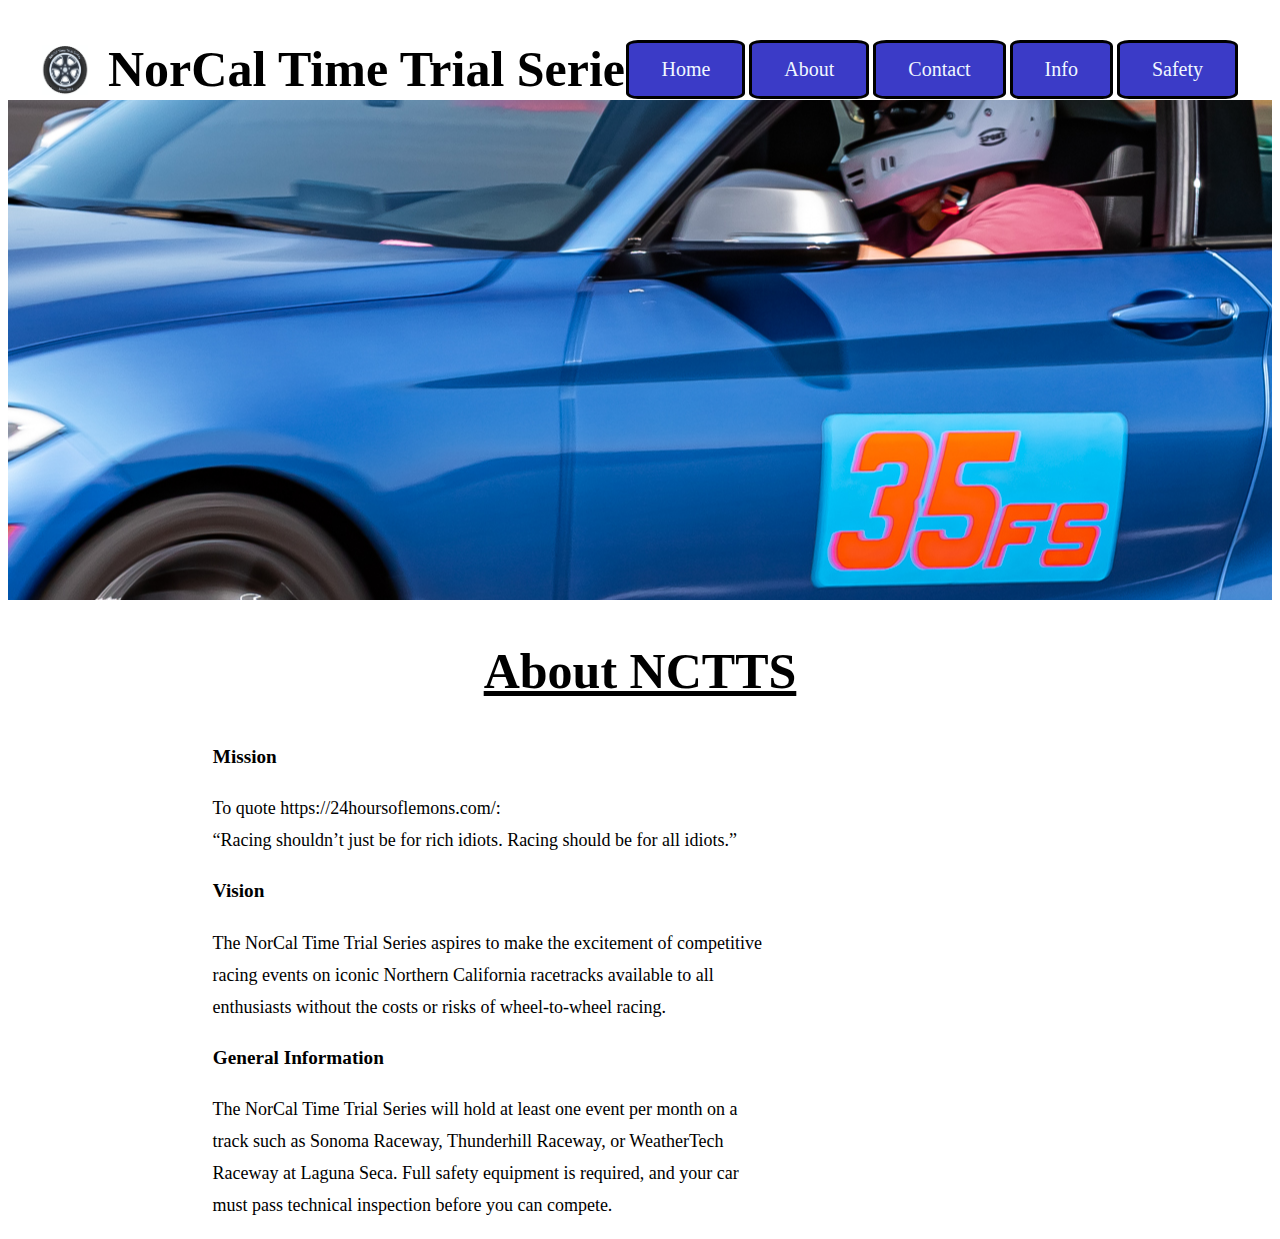
<file: views/index.html>
<!DOCTYPE html>
<html lang="en">
<head>
<meta charset="utf-8">
<!-- <link rel="stylesheet" href="../assets/styles/nctss_1.css"> -->
<!--<link rel="stylesheet" href="../assets/styles/nctss_2.css">-->
<link rel="stylesheet" href="../assets/styles/nctss_3.css">

<title>Home NorCal Times Series</title>
</head>
<body>
    <div id="background-img"></div>
    <h1>NorCal Time Trial Series</h1>
    <h2>About NCTTS</h2>
    <img src="../assets/images/LOGO.png">

    <div class="row">
        <div class="column">
            <nav>
                <ul>
                    <li class="button" id="basic"><a  href="basic.html#basic">Home</a> </li>
                    <li class="button" id="index"><a  href="index.html#index">About</a> </li>
                    <li class="button" id="contact"><a  href="contact.html#contact">Contact</a></li>
                    <li class="button" id="general_info"><a  href="general_info.html#general_info">Info</a></li>
                    <li class="button" id="safety"><a  href="safety.html#safety">Safety</a></li>
                </ul>
                </nav>
        </div>


     
            <div class="column">

                <p class="title">&nbsp;Mission</p>        
                <p>&nbsp;To quote https://24hoursoflemons.com/:<br>
                &nbsp;“Racing shouldn’t just be for rich idiots. Racing should be for all idiots.”</p>
               
            <p class="title">&nbsp;Vision</p>          
                <p>&nbsp;The NorCal Time Trial Series aspires to make the excitement of competitive<br>
                &nbsp;racing events on iconic Northern California racetracks available to all<br> 
                &nbsp;enthusiasts without the costs or risks of wheel-to-wheel racing.</p>
                      
                            
            
            <p class="title">&nbsp;General Information</p>
                <p>&nbsp;The NorCal Time Trial Series will hold at least one event per month on a <br>
                &nbsp;track such as Sonoma Raceway, Thunderhill Raceway, or WeatherTech <br>
                &nbsp;Raceway at Laguna Seca. Full safety equipment is required, and your car <br>
                &nbsp;must pass technical inspection before you can compete.</p>

            </div>

           
            

    </div>

       
</body>
</html>
</file>
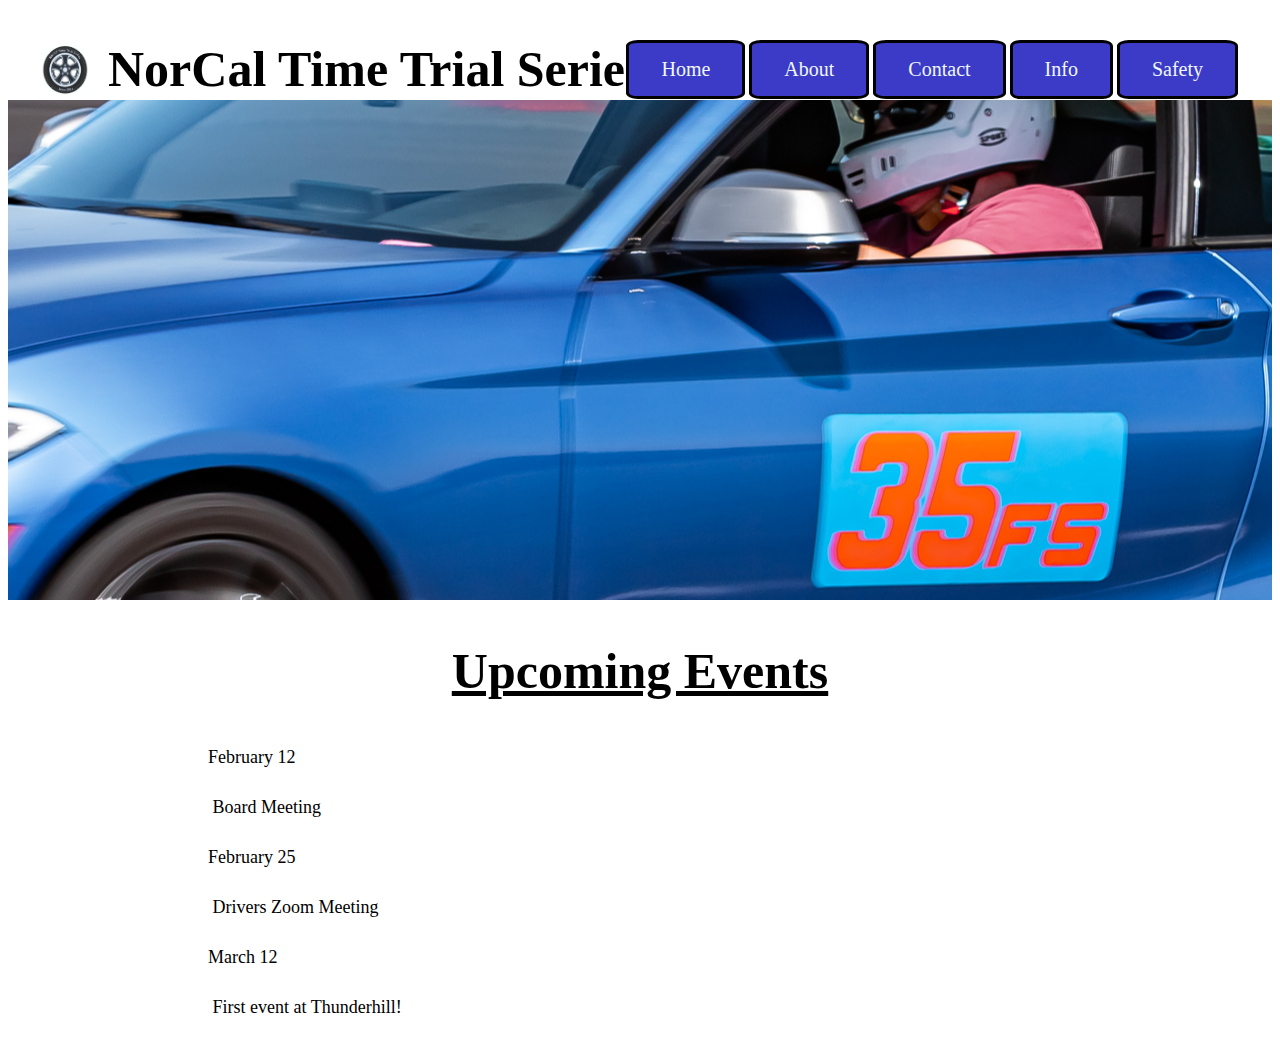
<file: views/basic.html>
<!DOCTYPE html>
<html lang="en">
<head>
<meta charset="utf-8">
<title>About the NorCal Time Trials Series</title>
<!-- <link rel="stylesheet" href="../assets/styles/nctss_1.css"> -->
<!--<link rel="stylesheet" href="../assets/styles/nctss_2.css">-->
<link rel="stylesheet" href="../assets/styles/nctss_3.css">

</head>
<body>

    <div id="background-img"></div>
    <h1>NorCal Time Trial Series</h1>
    <h2>Upcoming Events</h2>
    <img src="../assets/images/LOGO.png">

    <div class="row">
        <div class="column">
            <nav>
                <ul>
                    <li class="button" id="basic"><a  href="basic.html#basic">Home</a> </li>
                    <li class="button" id="index"><a  href="index.html#index">About</a> </li>
                    <li class="button" id="contact"><a  href="contact.html#contact">Contact</a></li>
                    <li class="button" id="general_info"><a  href="general_info.html#general_info">Info</a></li>
                    <li class="button" id="safety"><a  href="safety.html#safety">Safety</a></li>
                </ul>
               
            </nav>
        </div>
       
        <div class="column">
            <p>February 12</p>
            <p>&nbsp;Board Meeting</p>
        
            <p>February 25</p>
            <p>&nbsp;Drivers Zoom Meeting</p>
             
          
            <p>March 12</p>
            <p>&nbsp;First event at Thunderhill!</p>
        </div>

     



    </div>
       
        

 
</body>
</html>
</file>
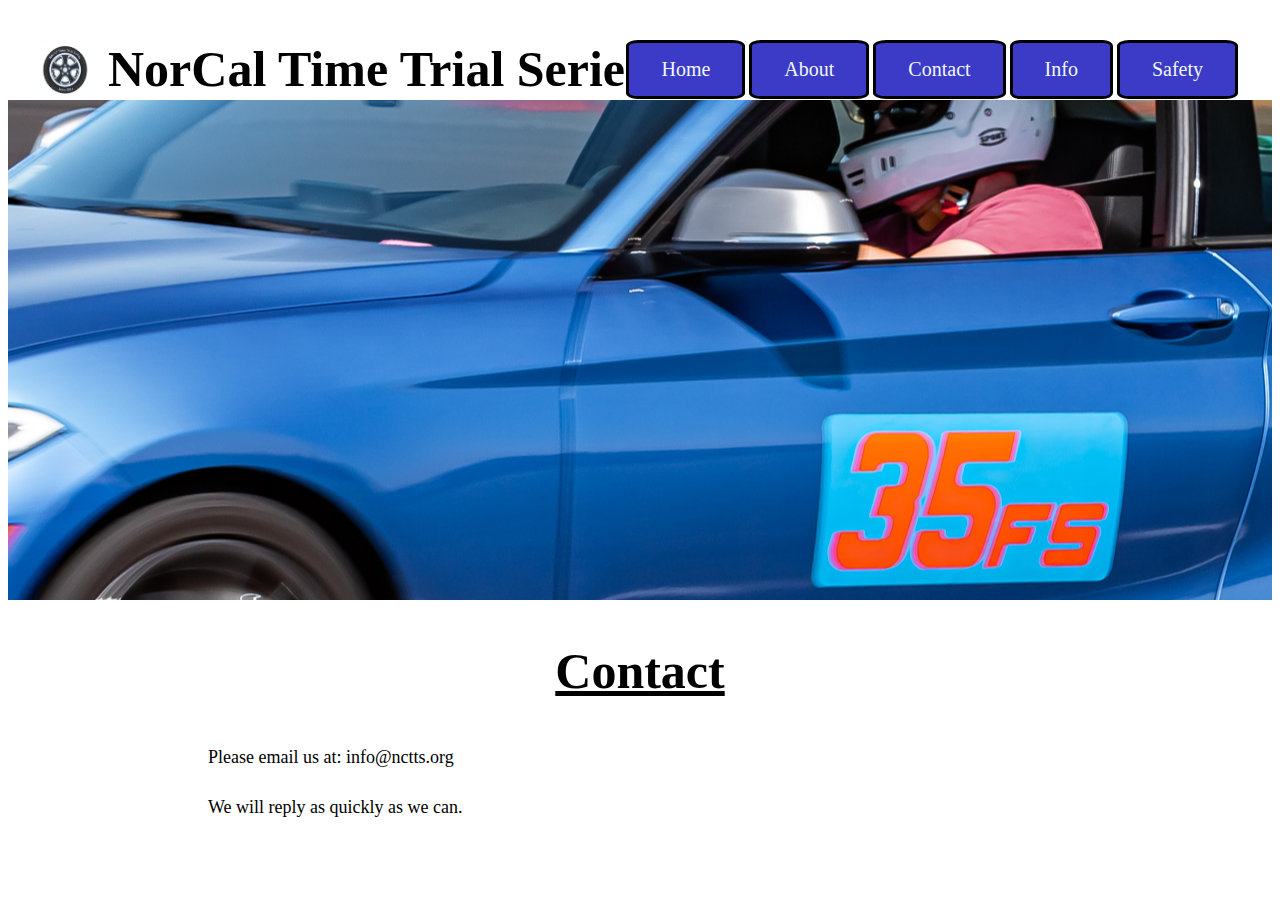
<file: views/contact.html>
<!DOCTYPE html>
<html lang="en">
<head>
<meta charset="utf-8">
<!-- <link rel="stylesheet" href="../assets/styles/nctss_1.css"> -->
<!--<link rel="stylesheet" href="../assets/styles/nctss_2.css">-->
<link rel="stylesheet" href="../assets/styles/nctss_3.css">

<title>Contact Us @NorCal Times Series</title>
</head>
<body>
    <div id="background-img"></div>
    <h1>NorCal Time Trial Series</h1>
    <h2>Contact</h2>
    <img src="../assets/images/LOGO.png">

<div class="row">
    <div class="column">
        <nav>
            <ul>
                <li class="button" id="basic"><a  href="basic.html#basic">Home</a> </li>
                <li class="button" id="index"><a  href="index.html#index">About</a> </li>
                <li class="button" id="contact"><a  href="contact.html#contact">Contact</a></li>
                <li class="button" id="general_info"><a  href="general_info.html#general_info">Info</a></li>
                <li class="button" id="safety"><a  href="safety.html#safety">Safety</a></li>
            </nav>
    </div>

        <div class="column">
            <p>Please email us at: info@nctts.org</p>
            
            <p>We will reply as quickly as we can.</p>
        </div>


</div>

                      
 
</body>
</html>
</file>
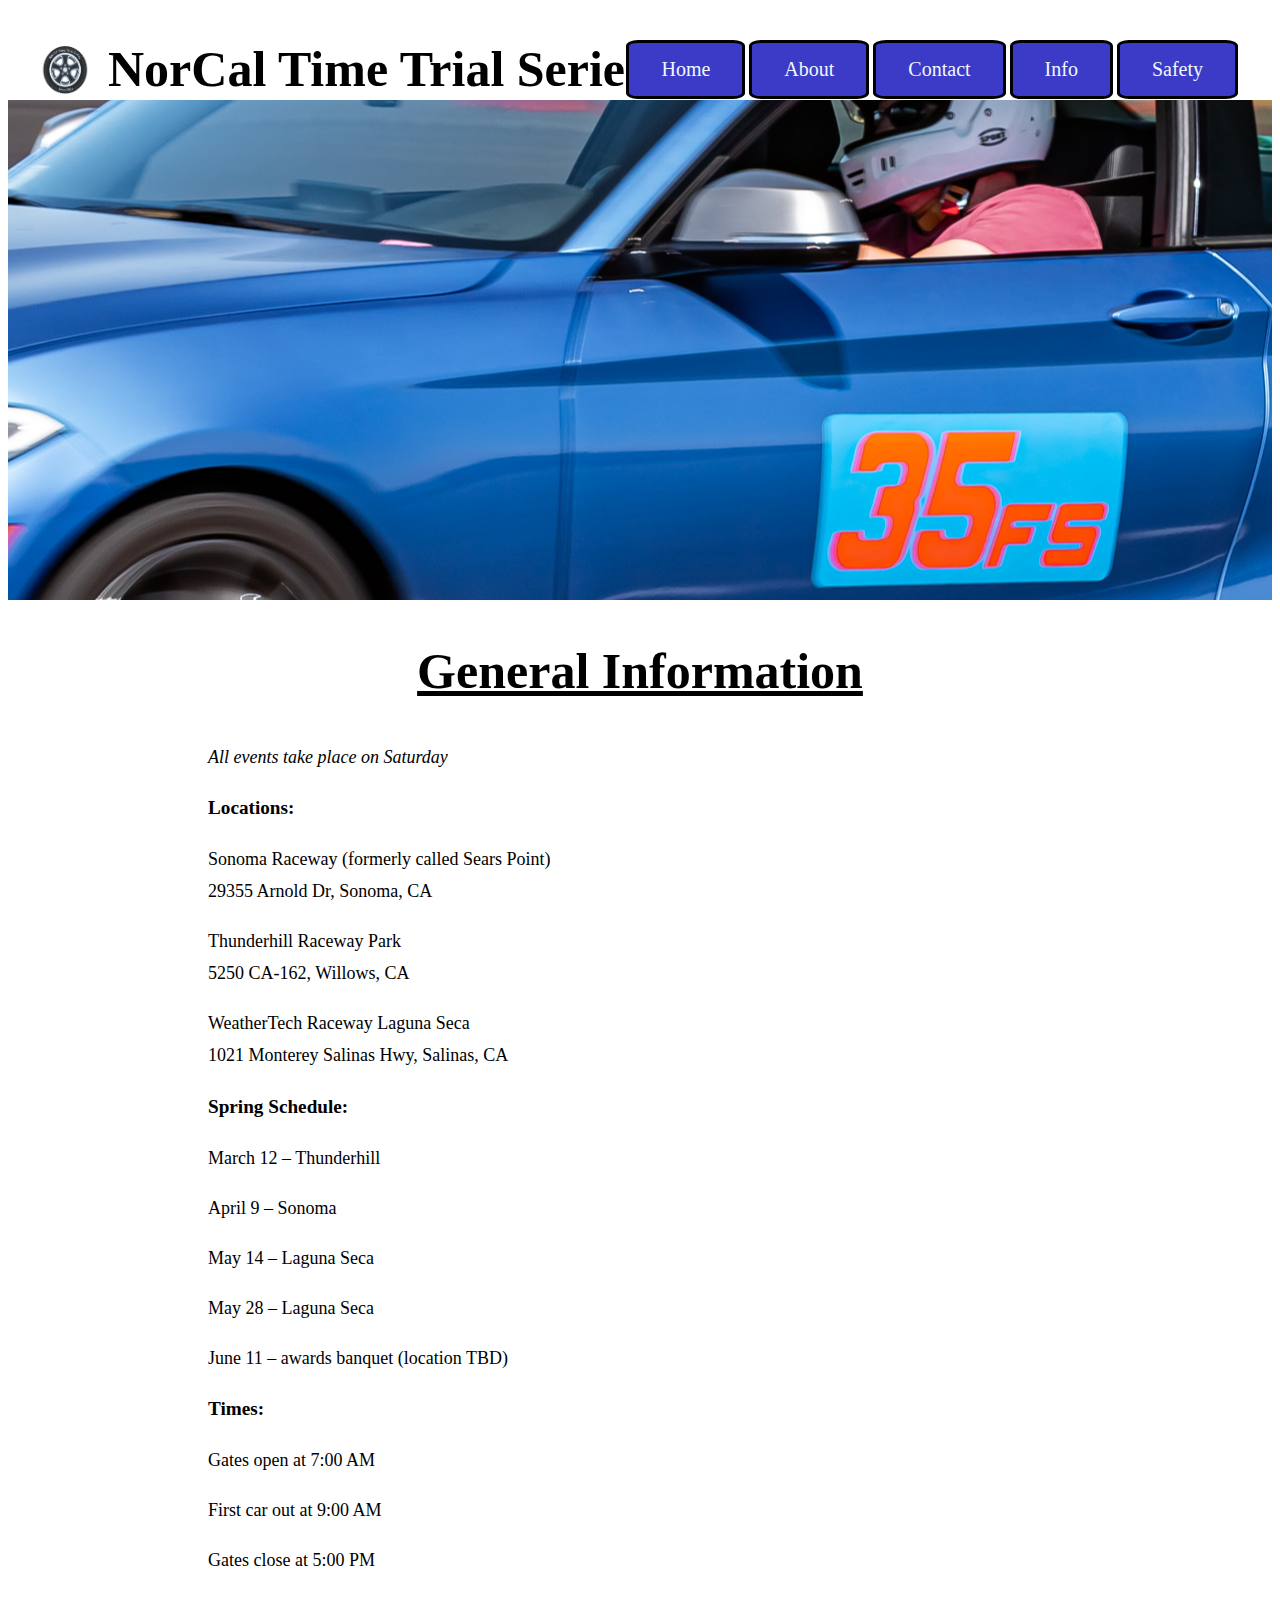
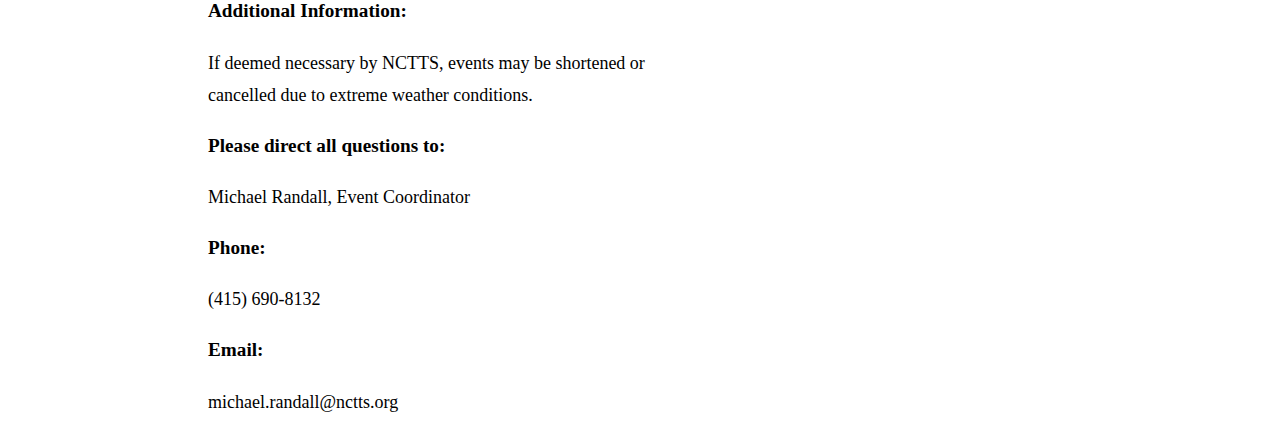
<file: views/general_info.html>
<!DOCTYPE html>
<html lang="en">
<head>
<meta charset="utf-8">
<title>General Information</title>
<!-- <link rel="stylesheet" href="../assets/styles/nctss_1.css"> -->
<!--<link rel="stylesheet" href="../assets/styles/nctss_2.css">-->
<link rel="stylesheet" href="../assets/styles/nctss_3.css">

</head>

<body>

    <div id="background-img"></div>
    <h1>NorCal Time Trial Series</h1>
    <h2>General Information</h2>
    <img src="../assets/images/LOGO.png">

    <div class="row">
        <div class="column">
            <nav>
                <ul>
                    <li class="button" id="basic"><a  href="basic.html#basic">Home</a> </li>
                    <li class="button" id="index"><a  href="index.html#index">About</a> </li>
                    <li class="button" id="contact"><a  href="contact.html#contact">Contact</a></li>
                    <li class="button" id="general_info"><a  href="general_info.html#general_info">Info</a></li>
                    <li class="button" id="safety"><a  href="safety.html#safety">Safety</a></li>
                </ul>
               
            </nav>
        </div>
       
        <div class="column">
            <p class="italic">All events take place on Saturday</p>
            <p class="title">Locations:</p>  
        <p>Sonoma Raceway (formerly called Sears Point)<br>
            29355 Arnold Dr, Sonoma, CA
            </p>           
            <p>Thunderhill Raceway Park<br>
            5250 CA-162, Willows, CA
            </p>
            <p>WeatherTech Raceway Laguna Seca<br>
                1021 Monterey Salinas Hwy, Salinas, CA
        </p>
        <p class="title">Spring Schedule:</p>

        <p>March 12 – Thunderhill</p>
        <p>April 9 – Sonoma</p>
        <p>May 14 – Laguna Seca</p>
        <p>May 28 – Laguna Seca</p>
        <p>June 11 – awards banquet (location TBD)</p>

        <p class="title">Times:</p>
        <p>Gates open at 7:00 AM</p>
        <p>First car out at 9:00 AM</p>
        <p>Gates close at 5:00 PM</p>

        <p class="title"> Additional Information:</p>        
        <p>If deemed necessary by NCTTS, events may be shortened or <br>cancelled due to extreme weather conditions.</p>

        <p class="title">Please direct all questions to:</p>
        <p>Michael Randall, Event Coordinator</p>
        <p class="title">Phone:</p>
        <p>(415) 690-8132 </p>
        <p class="title">Email:</p>
        <p>michael.randall@nctts.org</p>


        





        
        
        
        
        


        </div>

     



    </div>
       
        

 
</body>
</html>
</file>
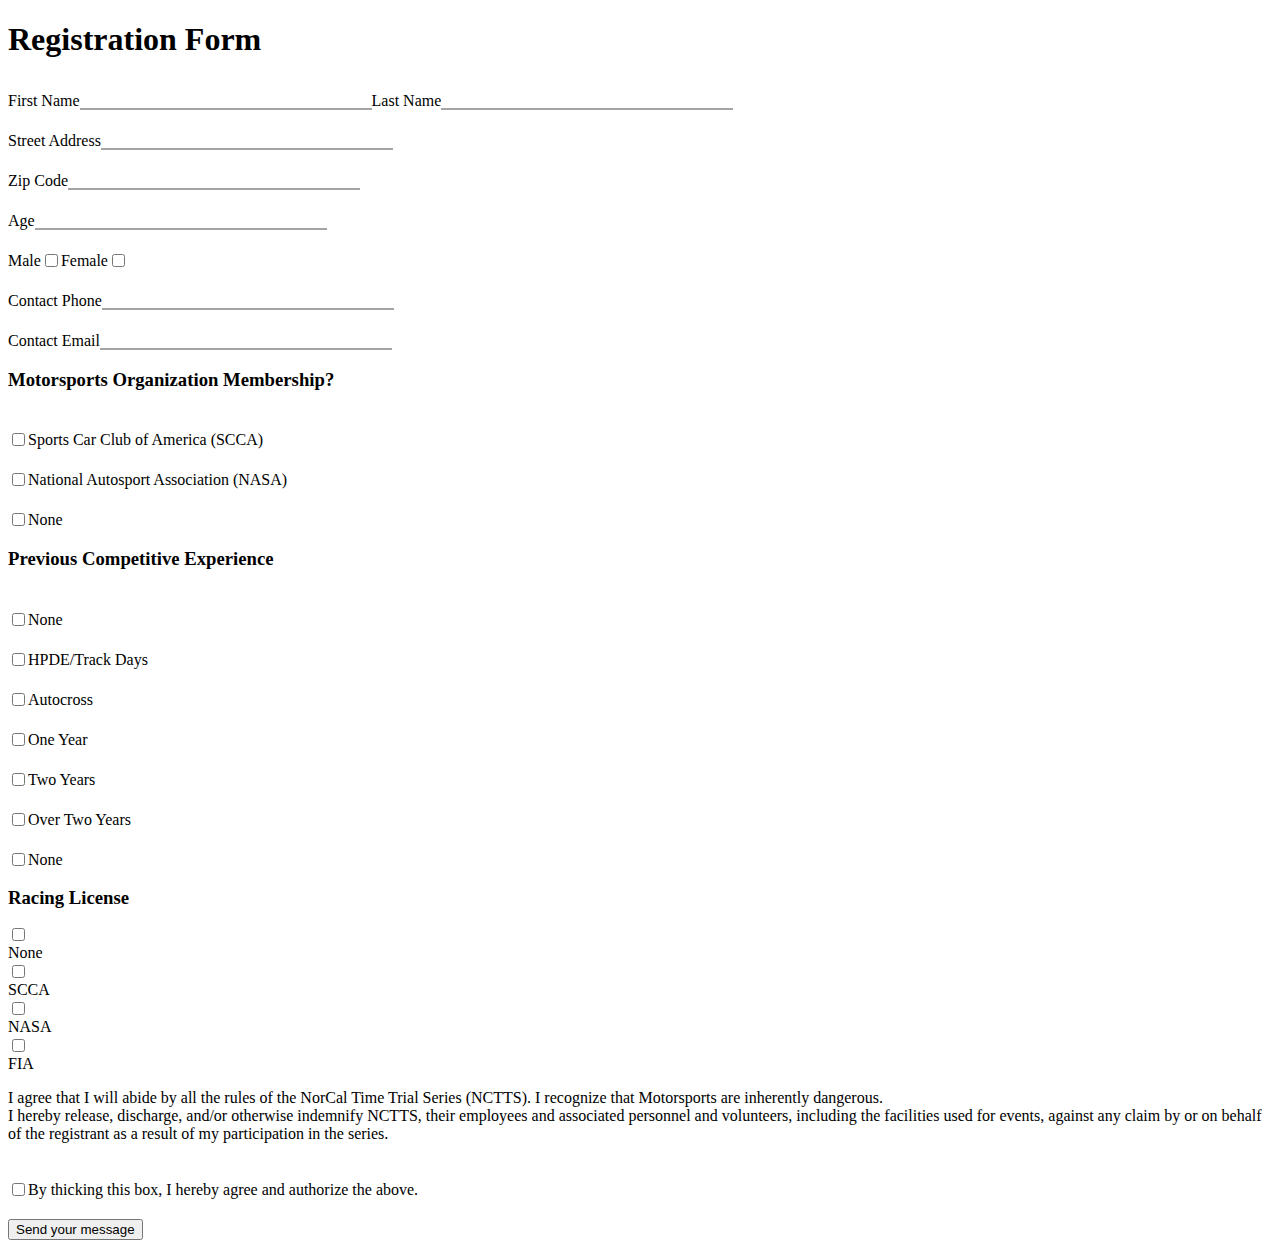
<file: views/registration.html>
<!DOCTYPE html>
<html lang="en">
<head>
<meta charset="utf-8">
<title>Registration Form</title>
<!-- <link rel="stylesheet" href="../assets/styles/nctss_1.css"> -->
<!--<link rel="stylesheet" href="../assets/styles/nctss_2.css">-->
<link rel="stylesheet" href="../assets/styles/registration.css">

</head>
<body>
   
    <h1 class="title">Registration Form</h1>
 <form>
<div class="first_block">
    <div class="identity">
        <label for="fname">First Name</label>
        <input type="text" id="fname" name="fname">
        <label for="lname">Last Name</label>
        <input type="text" id="lname" name="lname">
    
    </div>

    <div class="info">
        <label for="address">Street Address</label>
        <input type="text" id="address" name="address">

    </div>
    <div class="info">

    <label for="zcode">Zip Code</label>
    <input type="text" id="zcode" name="zcode">
    </div>

    <div class="info">

        <label for="age">Age</label>
        <input type="text" id="age" name="age">
        </div>
         
        <div class="checkboxes">
            

            <label for="male">Male</label>
            <input type="checkbox" id="male" name="male" >
            <label for="female">Female</label>
            <input type="checkbox" id="female" name="female">
 

        
     </div>

        <div class="info">

            <label for="phone">Contact Phone</label>
            <input type="text" id="phone" name="phone">
            </div>
        
            <div class="info">
        
                <label for="email">Contact Email</label>
                <input type="text" id="email" name="email">
                </div>
            </div>
                     <h3>Motorsports Organization Membership? </h3>
                    
                    <div class="checkboxes"> 
                        <input type="checkbox" id="SCCA" name="SCCA" >
                        <label for="SCCA">Sports Car Club of America (SCCA)</label>
                    </div>
           
                    <div class="checkboxes">
                        <input type="checkbox" id="NASA" name="NASA">
                        <label for="NASA">National Autosport Association (NASA)</label>
                    </div>
                    
                    <div class="checkboxes">
                        <input type="checkbox" id="none" name="none">
                        <label for="none">None</label>
                    </div>
                    
   
                     <h3>Previous Competitive Experience </h3>
                     <div class="checkboxes">

                         <input type="checkbox" id="none2" name="none2" >
                        <label for="none2">None</label>
                        </div>
                        <div class="checkboxes">
                            <input type="checkbox" id="HPDE" name="HPDE">
                            <label for="HPDE">HPDE/Track Days</label>
                        </div>
                         <div class="checkboxes">
                            <input type="checkbox" id="Autocross" name="Autocross">
                            <label for="Autocross">Autocross</label>
                         </div>
                        <div class="checkboxes">
                            <input type="checkbox" id="one_year" name="one_year">
                            <label for="one_year">One Year</label>
                        </div>
                        <div class="checkboxes">
                            <input type="checkbox" id="2_years" name="2_years">
                            <label for="2_years">Two Years</label>
                        </div>
                        <div class="checkboxes">

                         <input type="checkbox" id="over_2" name="over_2">
                        <label for="over_2">Over Two Years</label>
                        </div>
                        <div class="checkboxes">
                            <input type="checkbox" id="none3" name="none3">
                            <label for="none3">None</label>
                        </div>
                        
                 <h3>Racing License </h3>
 
                 
                    <input type="checkbox" id="none4" name="none4">
                    <label for="none4">None</label>
  
                     <input type="checkbox" id="SCCA2" name="SCCA2" >
                    <label for="SCCA2">SCCA</label>
                      <input type="checkbox" id="NASA2" name="NASA2">
                    <label for="NASA2">NASA</label>
                     <input type="checkbox" id="FIA" name="FIA">
                   <label for="FIA">FIA</label>
 
               <p>
                I agree that I will abide by all the rules of the NorCal Time Trial Series (NCTTS).  
                I recognize that Motorsports are inherently dangerous. <br>
                I hereby release, discharge, and/or otherwise indemnify NCTTS, their employees and associated personnel and volunteers, including the facilities used for events, against any claim by or on behalf of the registrant as a result of my participation in the series. 
               </p>
               <div class="checkboxes">
                <input type="checkbox" id="sign" name="sign">
               <label for="sign">By thicking this box, I hereby agree and authorize the above. 
            </label>
           </div>

        <div class="submit-form">
            <button type="submit">Send your message</button>

        </div>



 </form>
</body>
</file>
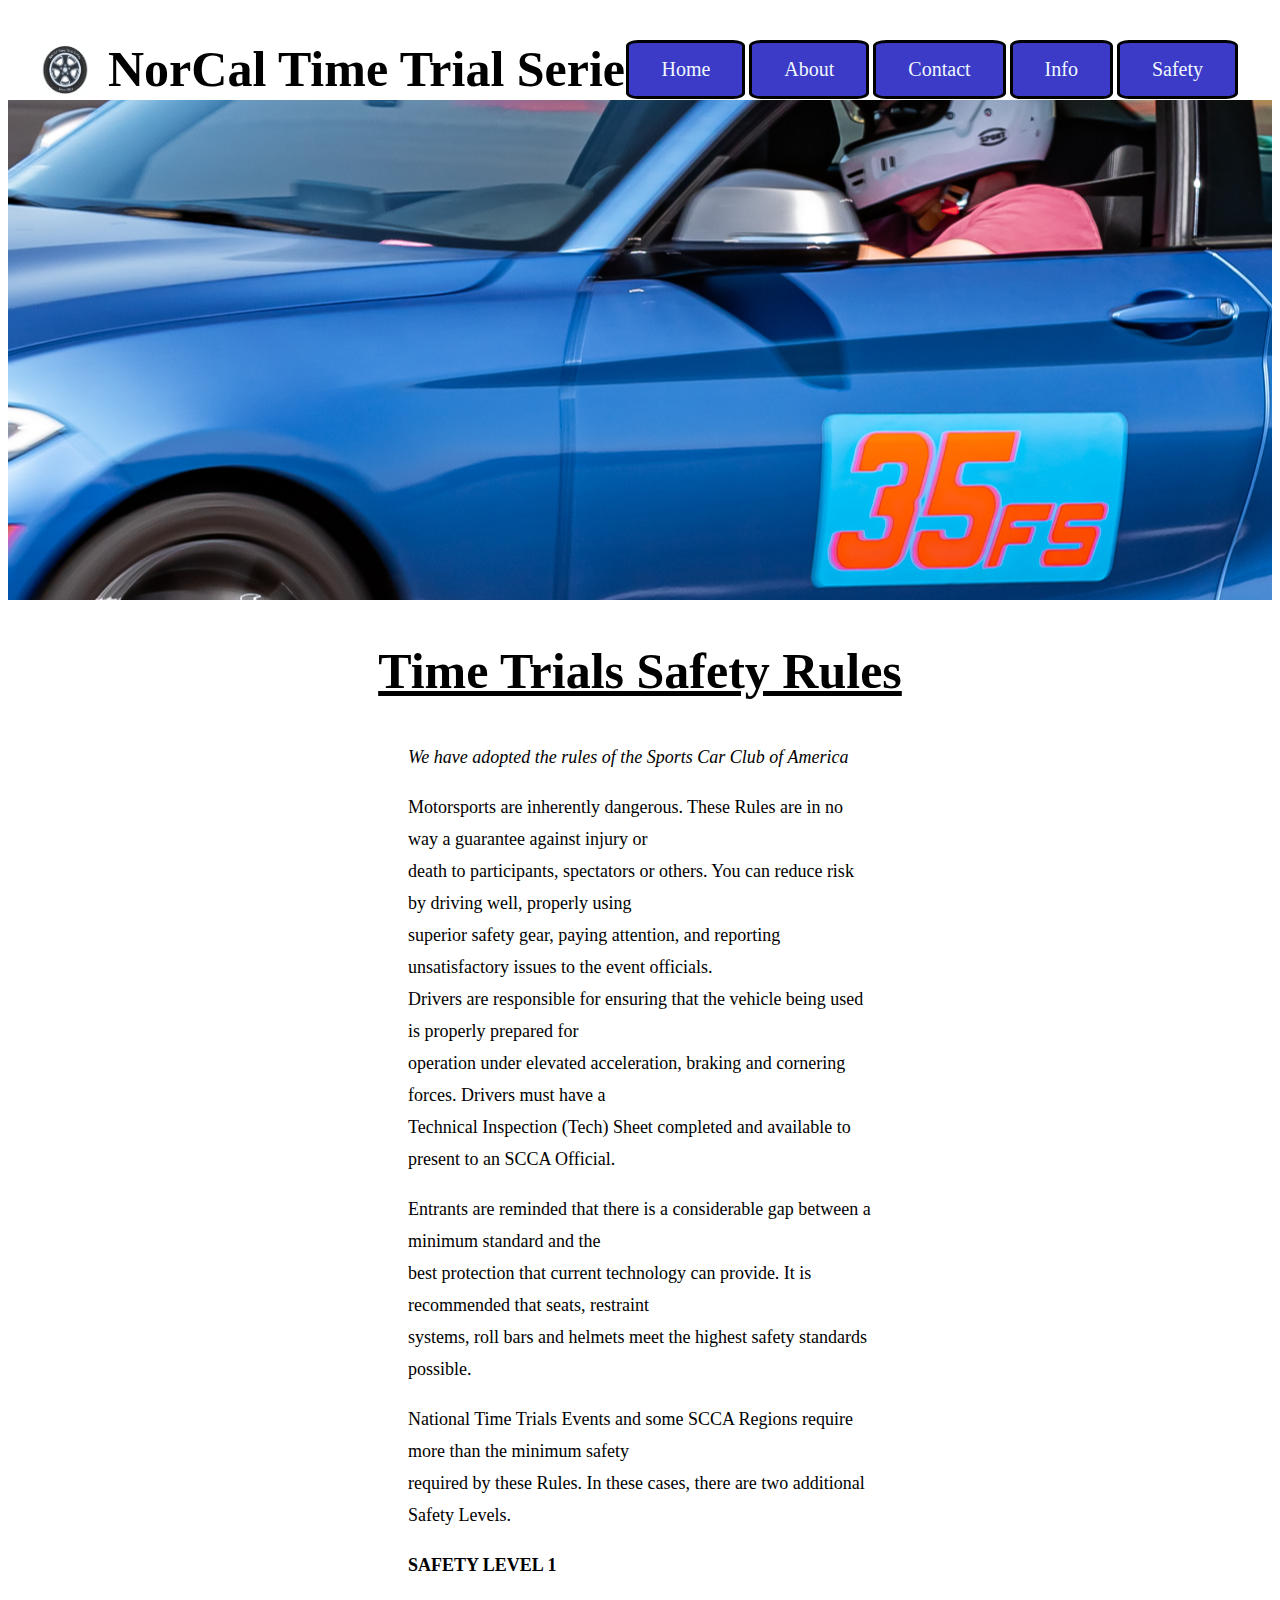
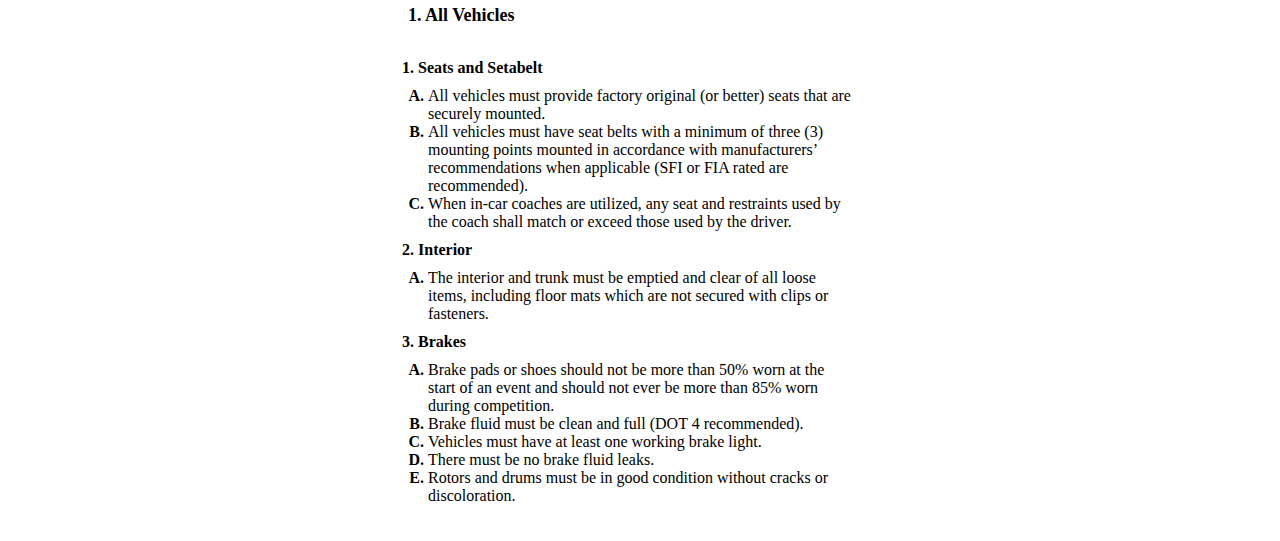
<file: views/safety.html>
<!DOCTYPE html>
<html lang="en">
<head>
<meta charset="utf-8">
<title>Safety Rules</title>
<!-- <link rel="stylesheet" href="../assets/styles/nctss_1.css"> -->
<!--<link rel="stylesheet" href="../assets/styles/nctss_2.css">-->
<link rel="stylesheet" href="../assets/styles/nctss_3.css">

</head>

<body>

    <div id="background-img"></div>
    <h1>NorCal Time Trial Series</h1>
    <h2>Time Trials Safety Rules</h2>
    <img src="../assets/images/LOGO.png">

    <div class="row">
        <div class="column">
            <nav>
                <ul>
                    <li class="button" id="basic"><a  href="basic.html#basic">Home</a> </li>
                    <li class="button" id="index"><a  href="index.html#index">About</a> </li>
                    <li class="button" id="contact"><a  href="contact.html#contact">Contact</a></li>
                    <li class="button" id="general_info"><a  href="general_info.html#general_info">Info</a></li>
                    <li class="button" id="safety"><a  href="safety.html#safety">Safety</a></li>


                </ul>

               
            </nav>
            <div class="column">

            <p class="italic">We have adopted the rules of the Sports Car Club of America</p>

     <p>
        Motorsports are inherently dangerous. These Rules are in no way a guarantee against injury or <br>
        death to participants, spectators or others. You can reduce risk by driving well, properly using <br>
        superior safety gear, paying attention, and reporting unsatisfactory issues to the event officials.<br>
         Drivers are responsible for ensuring that the vehicle being used is properly prepared for <br>
         operation under elevated acceleration, braking and cornering forces. Drivers must have a <br>
         Technical Inspection (Tech) Sheet completed and available to present to an SCCA Official.
    </p>

 <p>
    Entrants are reminded that there is a considerable gap between a minimum standard and the <br>
    best protection that current technology can provide. It is recommended that seats, restraint <br>
    systems, roll bars and helmets meet the highest safety standards possible.
 </p>

 <p>
    National Time Trials Events and some SCCA Regions require more than the minimum safety <br>
    required by these Rules. In these cases, there are two additional Safety Levels. 
 </p>

<p class="bold">SAFETY LEVEL 1</p> 
<p class="bold">1. All Vehicles</p>

<ol type="1">
    <li class="bold">Seats and Setabelt</li>
    <ol type="A">
        <li>All vehicles must provide factory original (or better) seats that are securely mounted.
        </li>
        <li> All vehicles must have seat belts with a minimum of three (3) mounting points mounted in accordance with manufacturers’ recommendations when applicable (SFI or FIA rated are recommended).</li>
        <li>When in-car coaches are utilized, any seat and restraints used by the coach shall match or exceed those used by the driver.</li>
      </ol>

    <li class="bold">Interior</li>
    <ol type="A">
        <li>The interior and trunk must be emptied and clear of all loose items, including floor mats which are not secured with clips or fasteners.</li>
    </ol>

    <li class="bold">Brakes</li>
    <ol type="A">
        <li> Brake pads or shoes should not be more than 50% worn at the start of an event and should not ever be more than 85% worn during competition.
        </li>
        <li> Brake fluid must be clean and full (DOT 4 recommended).
        </li>
        <li>Vehicles must have at least one working brake light.
        </li>
        <li>There must be no brake fluid leaks.
        </li>
        <li>Rotors and drums must be in good condition without cracks or discoloration.
        </li>
      </ol>
  </ol>

 

   

    

</div>





        </div>
</body>
</file>
<file: assets/styles/nctss_1.css>
#background-img {
    
    background-image: url("../images/AlternativeImage.jpg");
    height: 500px; /* You must set a specified height */
    background-position: center;


   }

   img{
    
    position: absolute;
    top: 450px;
    right: 16px;
    height: 150px;
    width: 150px;
   }

   h1 {
    position: absolute;
    top: 8px;
    left: 16px;
    color: white;
    font-size: 50px;
  }

  h2{
    text-align: center;
    background-color: blue;
    height: 40px;
    margin-top: 0%;
    color: aliceblue;
  }

  p{
    margin-left: 200px;
  }

  ul {
    list-style-type: none; /* Remove bullets */
    padding: 0; /* Remove padding */
    margin: 0; /* Remove margins */
  }

  .column {
    float: left;
    padding: 10px;
    height: 300px; /* Should be removed. Only for demonstration */
  }

  .title{
    font-size: larger;
    font-weight: bold;
  }
</file>
<file: assets/styles/nctss_2.css>
h1 {
    top: 8px;
    left: 16px;
    font-size: 50px;
    position: absolute;

  }

  h2{
    text-align: center;
    height: 40px;
    margin-top: 0%;
    padding-top: 10px;
    border: solid;

  }


#background-img {
    
    background-image: url("../images/AlternativeImage.jpg");
    height: 500px; /* You must set a specified height */
    background-position: center;
    margin-top: 100px;
    

   }

   img{
    
    position: absolute;
    top: 700px;
    left: 40px;
    height: 150px;
    width: 150px;
   }

   a{
    color: aliceblue;
   }

   ul {
    list-style-type: none; /* Remove bullets */
    display:flex;  
    list-style:none;
    position: absolute;
    top: 50px;
    right: 16px;
   
  }
ul li{
margin-left: auto;

}
a:link {
    text-decoration: none;
}



.button {
    background-color: rgb(59, 59, 199);
    border: none;
    padding: 15px 32px;
    
    display: inline-block;
    font-size: 20px;
    margin: 4px 2px;
    cursor: pointer;
  }

  :target {
    background-color: green;
}

  .column {
    float: left; 
    margin-left: 250px;
  }

  .title{
    font-size: larger;
    font-weight: bold;
  }
</file>
<file: assets/styles/nctss_3.css>
#background-img {
    
    background-image: url("../images/AlternativeImage.jpg");
    height: 500px; /* You must set a specified height */
    background-position: center;
    margin-top: 100px;
    

   }

   h1 {
    top: 6px;
    margin-left: 100px;
    font-size: 50px;
    position: absolute;
 
  }

  img{
    
    position: absolute;
    top: 45px;
    left: 40px;
    height: 50px;
    width: 50px;
   }

   .button {
    background-color: rgb(59, 59, 199);
    border: solid;
    border-radius: 10%;
    padding: 15px 32px;
    
    display: inline-block;
    font-size: 20px;
    margin: 4px 2px;
    cursor: pointer;
  }

  :target {
    background-color: green;
}
a{
    color: aliceblue;
   }

   ul {
    list-style-type: none; /* Remove bullets */
    display:flex;  
    list-style:none;
    position: absolute;
    top: 20px;
    right: 40px;
    
  }
ul li{
margin-left: auto;

}
a:link {
    text-decoration: none;
}



.column {
  text-align: left;
  padding-left: 200px;
  padding-right: 200px;
  }


h2{
    text-align: center;
    font-size: 50px;
    text-decoration: underline;
}

.title{
    font-size: larger;
    font-weight: bold;
  }

p{
    font-size: large;
    line-height: 32px;
}

.italic{
  font-style: italic;
}

.bold{
  font-weight: bold;
}
ol{
  padding: 10px;
}

ol > li::marker {
  font-weight: bold;
}
</file>
<file: assets/styles/registration.css>
.title{
  display: flex; 
 
 }

  input {
    display: flex;
    border: 0;
    outline: 0;
    border-bottom: 2px solid #0808085e;
    font-size: 1.4rem;
    color: #191919;
 
            
  }

  .checkboxes{
    display: flex; 
    height: 40px;  
    align-items: flex-end;  }

   

  .identity{
    display: flex; 
    align-items: flex-end;
  }

 .info{
  display: flex;
  align-items: flex-end;
  height: 40px;

 }
 

 

   

.submit-form{
    display: flex;
    align-self: flex-start;
    margin-top: 20px;
}
</file>
